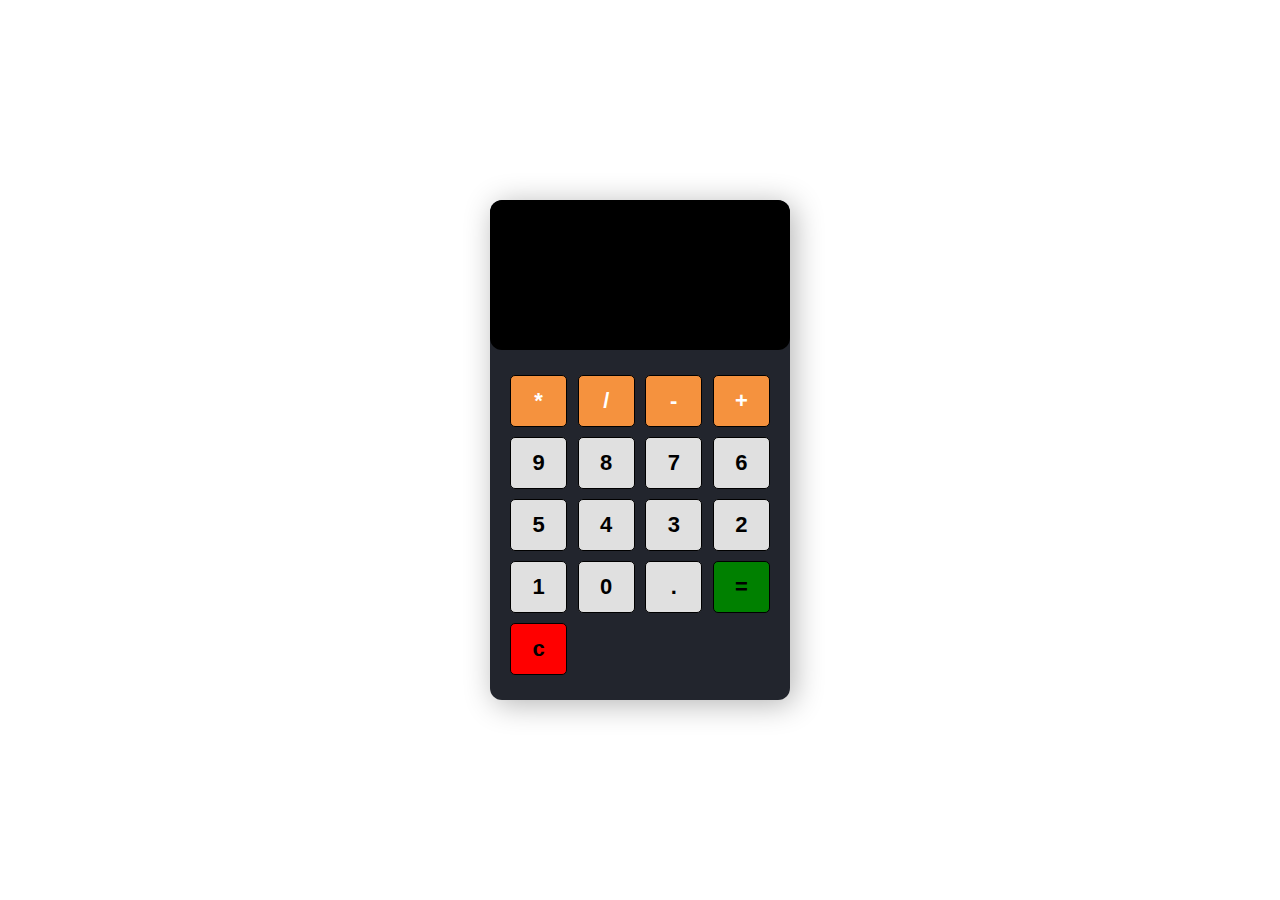
<file: Simple-Calculator/index.html>
<!DOCTYPE html>
<html lang="en">
<head>
    <meta charset="UTF-8">
    <meta name="viewport" content="width=device-width, initial-scale=1.0">
    <title>Document</title>
    <link rel="stylesheet" href="style.css">
</head>
<body>
    <section class="calculator">
        <form>
            <input type="text" class="screen">

        </form>

        <div class="buttons">
            <button type="button" class="btn btn-yellow" data-num="*">*</button>
            <button type="button" class="btn btn-yellow" data-num="/">/</button>
            <button type="button" class="btn btn-yellow" data-num="-">-</button>
            <button type="button" class="btn btn-yellow" data-num="+">+</button>

            <button type="button" class="btn btn-grey" data-num="9">9</button>
            <button type="button" class="btn btn-grey" data-num="8">8</button>
            <button type="button" class="btn btn-grey" data-num="7">7</button>
            <button type="button" class="btn btn-grey" data-num="6">6</button>
            <button type="button" class="btn btn-grey" data-num="5">5</button>
            <button type="button" class="btn btn-grey" data-num="4">4</button>
            <button type="button" class="btn btn-grey" data-num="3">3</button>
            <button type="button" class="btn btn-grey" data-num="2">2</button>
            <button type="button" class="btn btn-grey" data-num="1">1</button>
            <button type="button" class="btn btn-grey" data-num="0">0</button>
            <button type="button" class="btn btn-grey" data-num=".">.</button>

            <button type="button" class="btn btn-equal" >=</button>
            <button type="button" class="btn btn-clear" >c</button>

        </div>

    </section>

    <script src="script.js"></script>
    
</body>
</html>
</file>
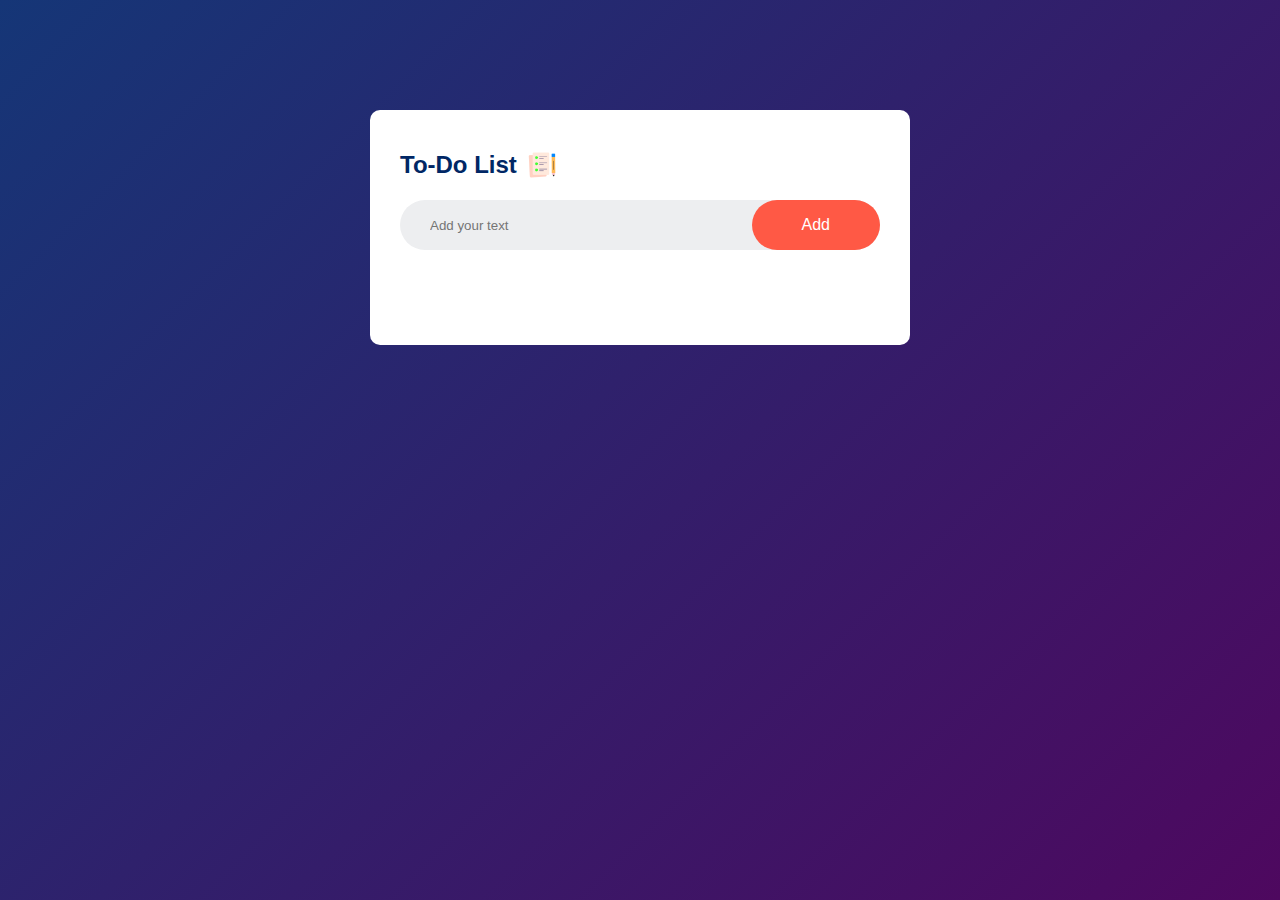
<file: ToDo-List/index.html>
<!DOCTYPE html>
<html lang="en">
<head>
    <meta charset="UTF-8">
    <meta name="viewport" content="width=device-width, initial-scale=1.0">
    <title>Document</title>
    <link rel="stylesheet" href="style.css">
</head>
<body>
    <div class="container">
        <div class="todo-app">
            <h2>To-Do List <img src="images/icon.png" alt=""></h2>
            <div class="row">
                <input type="text" id="input-box" placeholder="Add your text">
                <button onclick="addTask()">Add</button>
            </div>
            <ul id="list-container">
                <!-- <li class="checked">Task 1</li>
                <li>Task 2</li>
                <li>Task 3</li> -->
            </ul>
        </div>
    </div>
    <script src="script.js"></script>
</body>
</html>
</file>
<file: Simple-Calculator/style.css>
*{
    margin: 0;
    padding: 0;
    box-sizing: border-box;
}

body{
    min-height: 100vh;
    background: white;
    display: flex;
    justify-content: center;
    align-items: center;
}

.calculator{
    width: 300px;
    height: 500px;
    box-shadow: 4px 4px 30px rgba(0, 0, 0, 0.3);
    border-radius: 12px;
    background: #22252D;
    overflow: hidden;
}

form  input{ 
    width: 100%;
    height: 150px;
    border: none;
    border-radius: 12px;
    font-size: 2rem;
    padding: 1rem;
    color: #fff;
    background: #000;
    text-align: right;
    pointer-events: none;

}

.buttons{
    display: flex;
    flex-wrap: wrap;
    justify-content: space-between;
    padding: 20px;
}

button{
    flex: 0 0 22%;
    margin: 5px 0;
    border: 1px solid #000;
    width: 63px;
    height: 52px;
    font-size: 22px;
    font-weight: 600;
    border-radius: 5px;
    cursor: pointer;
}

.btn-yellow{
    background: rgb(245, 146, 62);
    color: #fff;
}

.btn-grey{
    background: rgb(224, 224, 224);
    
}

.btn-equal {
    background: green;
}

.btn-clear {
    background: red;
}
</file>
<file: ToDo-List/style.css>
*{
    margin: 0;
    padding: 0;
    font-family: 'Poppins', sans-serif;
    box-sizing: border-box;
}

.container{
    width: 100%;
    min-height: 100vh;
    background: linear-gradient(135deg, #153677, #4e085f);
    padding: 10px;
}

.todo-app{
    width: 100%;
    max-width: 540px;
    background: #fff;
    margin: 100px auto 20px;
    padding: 40px 30px 70px;
    border-radius: 10px;
}

.todo-app h2{
    color: #002765;
    display: flex;
    align-items: center;
    margin-bottom: 20px;

}

.todo-app h2 img{
    width: 30px;
    margin-left: 10px;
}

.row{
    display: flex;
    align-items: center;
    justify-content: space-between;
    background: #edeef0;
    border-radius: 30px;
    padding-left: 20px;
    margin-bottom: 25px;
}

input{
    flex: 1;
    border: none;
    outline: none;
    background: transparent;
    padding: 10px;
    font-weight: 14px;
}

button{
    border: none;
    outline: none;
    padding: 16px 50px;
    background: #ff5945;
    color: #fff;
    font-size: 16px;
    cursor: pointer;
    border-radius: 40px;
}

ul li{
    list-style: none;
    font-size: 17px;
    padding: 12px 8px 12px 50px;
    user-select: none;
    cursor: pointer;
    position: relative;
}

ul li::before{
    content: '';
    position: absolute;
    height: 28px;
    width: 28px;
    border-radius: 50%;
    background-image: url(images/unchecked.png);
    background-size: cover;
    background-position: center;
    top: 12px;
    left: 8px;
}

ul li.checked{
    color: #555;
    text-decoration: line-through;
}

ul li.checked::before{
    background-image: url(images/checked.png);
}

ul li span{
    position: absolute;
    right: 0;
    top: 5px;
    width: 40px;
    height: 40px;
    font-size: 22px;
    color: #555;
    line-height: 40px;
    text-align: center;
    border-radius: 50px;

}

ul li span:hover{
    background: #edeef0;
}
</file>
